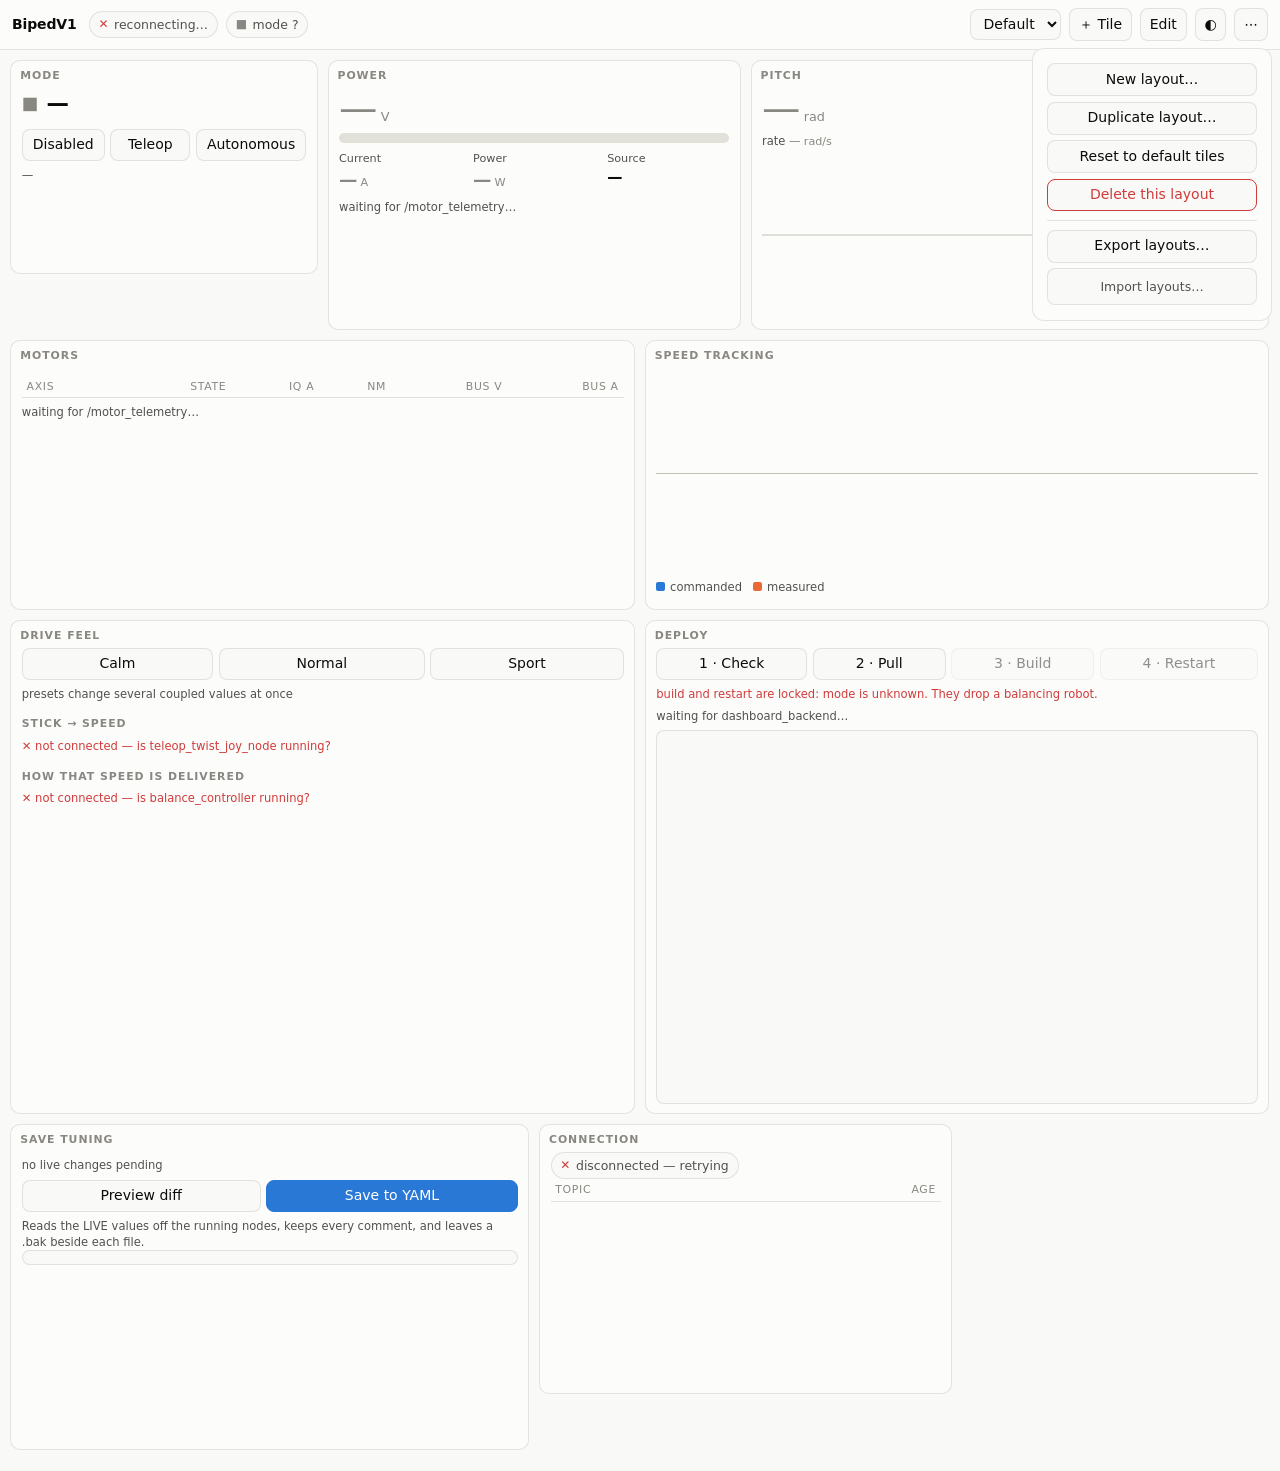
<file: src/robot_dashboard/web/index.html>
<!DOCTYPE html>
<html lang="en">
<head>
  <meta charset="utf-8" />
  <meta name="viewport" content="width=device-width, initial-scale=1, viewport-fit=cover" />
  <title>BipedV1 — dashboard</title>

  <!-- Everything is vendored. The robot has no internet when it is running as
       its own access point, which is precisely when you need the dashboard, so
       a CDN link would work on the bench and fail in the field. -->
  <link rel="stylesheet" href="css/dashboard.css" />
  <script src="roslib.min.js"></script>
</head>
<body>

<header class="topbar">
  <span class="brand">BipedV1</span>
  <span class="chip" id="conn"><span class="glyph g-critical">✕</span><span>connecting…</span></span>
  <span class="chip" id="modeChip"><span class="glyph g-muted">■</span><span>mode ?</span></span>

  <span class="spacer"></span>

  <select id="layoutSel" aria-label="Layout"></select>
  <button id="addBtn" title="Add a tile">＋ Tile</button>
  <button id="editBtn" aria-pressed="false" title="Unlock dragging and resizing">Edit</button>
  <button id="themeBtn" title="Theme">◐</button>
  <button id="menuBtn" title="More">⋯</button>

  <div id="menu" class="sheet" hidden
       style="position:absolute; right:.5rem; top:3rem; width:15rem; z-index:60;">
    <div class="body" style="display:flex; flex-direction:column; gap:.35rem;">
      <button id="newLayout">New layout…</button>
      <button id="dupLayout">Duplicate layout…</button>
      <button id="resetLayout">Reset to default tiles</button>
      <button id="delLayout" class="danger">Delete this layout</button>
      <hr style="border:0; border-top:1px solid var(--border); margin:.2rem 0;" />
      <button id="exportBtn">Export layouts…</button>
      <label class="card" style="cursor:pointer; text-align:center;">
        Import layouts…
        <input id="importFile" type="file" accept="application/json" hidden />
      </label>
    </div>
  </div>
</header>

<p id="editHint" class="note" hidden
   style="margin:.4rem .75rem 0; color:var(--ink-2);">
  Editing: drag a tile by its title bar, resize from the corner, ⚙ for settings,
  ✕ to remove. Tiles fall upward into free space, so there is no way to leave a
  gap or an overlap.
</p>

<main class="grid-wrap">
  <div id="grid"></div>
</main>

<div class="scrim" id="scrim" hidden>
  <div class="sheet" role="dialog" aria-modal="true" aria-labelledby="sheetTitle">
    <header>
      <h2 id="sheetTitle">…</h2>
      <span class="spacer"></span>
      <button id="sheetClose" aria-label="Close">✕</button>
    </header>
    <div class="body" id="sheetBody"></div>
    <footer id="sheetFoot"></footer>
  </div>
</div>

<!-- type="module" so the tile files can import each other. Served over http by
     the launch file's static server, which sets the right MIME type; opening
     index.html straight off the filesystem will NOT work (modules are blocked
     on file:// by CORS). Always reach it through http://<host>:8000/. -->
<script type="module" src="js/app.js"></script>
</body>
</html>
</file>
<file: src/robot_dashboard/web/css/dashboard.css>
/* ---------------------------------------------------------------------------
   BipedV1 dashboard.

   Palette roles below are the validated reference instance, unchanged: the
   categorical slots are used in FIXED ORDER and assigned by ENTITY (a motor
   keeps its colour whether or not the other three are on screen), never by
   position in a list. Status hues are reserved and never used as a series.

   Light and dark are each SELECTED steps, not an automatic inversion.
--------------------------------------------------------------------------- */
:root {
  color-scheme: light;
  --plane:   #f9f9f7;
  --surface: #fcfcfb;
  --raised:  #ffffff;
  --ink:     #0b0b0b;
  --ink-2:   #52514e;
  --muted:   #898781;
  --grid:    #e1e0d9;
  --axis:    #c3c2b7;
  --border:  rgba(11,11,11,0.10);

  --s1: #2a78d6;  /* blue    */
  --s2: #eb6834;  /* orange  */
  --s3: #1baf7a;  /* aqua    */
  --s4: #eda100;  /* yellow  */
  --s5: #e87ba4;  /* magenta */
  --s6: #008300;  /* green   */
  --s7: #4a3aa7;  /* violet  */
  --s8: #e34948;  /* red     */

  --good:     #0ca30c;
  --warning:  #fab219;
  --serious:  #ec835a;
  --critical: #d03b3b;

  --radius: 10px;
  --mono: ui-monospace, SFMono-Regular, Menlo, Consolas, monospace;
}

@media (prefers-color-scheme: dark) {
  :root:where(:not([data-theme="light"])) {
    color-scheme: dark;
    --plane:   #0d0d0d;
    --surface: #1a1a19;
    --raised:  #232322;
    --ink:     #ffffff;
    --ink-2:   #c3c2b7;
    --muted:   #898781;
    --grid:    #2c2c2a;
    --axis:    #383835;
    --border:  rgba(255,255,255,0.10);
    --s1: #3987e5; --s2: #d95926; --s3: #199e70; --s4: #c98500;
    --s5: #d55181; --s6: #008300; --s7: #9085e9; --s8: #e66767;
  }
}
:root[data-theme="dark"] {
  color-scheme: dark;
  --plane: #0d0d0d; --surface: #1a1a19; --raised: #232322;
  --ink: #fff; --ink-2: #c3c2b7; --muted: #898781;
  --grid: #2c2c2a; --axis: #383835; --border: rgba(255,255,255,0.10);
  --s1: #3987e5; --s2: #d95926; --s3: #199e70; --s4: #c98500;
  --s5: #d55181; --s6: #008300; --s7: #9085e9; --s8: #e66767;
}

* { box-sizing: border-box; }
html, body { height: 100%; }
body {
  margin: 0;
  background: var(--plane);
  color: var(--ink);
  font-family: system-ui, -apple-system, "Segoe UI", sans-serif;
  font-size: 14px;
  line-height: 1.4;
  -webkit-text-size-adjust: 100%;
}

/* ── top bar ─────────────────────────────────────────────────────────── */
.topbar {
  position: sticky; top: 0; z-index: 40;
  display: flex; align-items: center; gap: .5rem; flex-wrap: wrap;
  padding: .5rem .75rem;
  background: var(--surface);
  border-bottom: 1px solid var(--border);
}
.brand { font-weight: 600; letter-spacing: -0.01em; margin-right: .25rem; }
.spacer { flex: 1 1 auto; }

/* Status is colour + SHAPE + WORD. Green and red are indistinguishable under
   red-green CVD, so hue never carries the meaning by itself. */
.chip {
  display: inline-flex; align-items: center; gap: .35rem;
  padding: .25rem .55rem; border-radius: 999px;
  border: 1px solid var(--border); background: var(--plane);
  font-size: .78rem; color: var(--ink-2); white-space: nowrap;
}
.chip .glyph { font-size: .75rem; line-height: 1; }
.g-good { color: var(--good); }
.g-warning { color: var(--warning); }
.g-serious { color: var(--serious); }
.g-critical { color: var(--critical); }
.g-muted { color: var(--muted); }

button, select, input, textarea {
  font: inherit; color: var(--ink);
  background: var(--plane);
  border: 1px solid var(--border); border-radius: 8px;
  padding: .35rem .55rem;
}
button { cursor: pointer; }
button:hover:not(:disabled) { border-color: var(--axis); }
button:disabled { opacity: .45; cursor: not-allowed; }
button.primary { background: var(--s1); border-color: var(--s1); color: #fff; }
button.danger  { border-color: var(--critical); color: var(--critical); }
button[aria-pressed="true"] {
  border-color: var(--s1); box-shadow: inset 0 0 0 1px var(--s1);
}
input[type=range] { accent-color: var(--s1); padding: 0; border: 0; background: none; }
label { font-size: .78rem; color: var(--ink-2); }

/* ── grid ────────────────────────────────────────────────────────────── */
.grid-wrap { padding: .65rem; }
.grid { position: relative; width: 100%; }

.tile {
  position: absolute;
  display: flex; flex-direction: column;
  background: var(--surface);
  border: 1px solid var(--border);
  border-radius: var(--radius);
  overflow: hidden;
  transition: left .12s ease, top .12s ease, width .12s ease, height .12s ease;
}
.tile.dragging {
  transition: none; z-index: 30;
  box-shadow: 0 8px 24px rgba(0,0,0,.22);
  border-color: var(--s1);
}
.tile > header {
  display: flex; align-items: center; gap: .4rem;
  padding: .4rem .55rem .3rem;
  flex: 0 0 auto;
}
.t-title {
  font-size: .68rem; font-weight: 600; text-transform: uppercase;
  letter-spacing: .09em; color: var(--muted);
  overflow: hidden; text-overflow: ellipsis; white-space: nowrap; flex: 1 1 auto;
}
.t-actions { display: none; gap: .15rem; flex: 0 0 auto; }
.grid.editing .t-actions { display: inline-flex; }
.t-btn {
  padding: 0 .3rem; min-width: 1.4rem; line-height: 1.4rem;
  font-size: .8rem; border-radius: 6px; background: transparent;
}
.t-body { flex: 1 1 auto; min-height: 0; padding: 0 .65rem .55rem; overflow: auto; }
.t-resize { display: none; }
.grid.editing .tile > header { cursor: grab; }
.grid.editing .tile.dragging > header { cursor: grabbing; }
.grid.editing .t-resize {
  display: block; position: absolute; right: 0; bottom: 0;
  width: 18px; height: 18px; cursor: nwse-resize;
  background: linear-gradient(135deg, transparent 50%, var(--axis) 50%);
  border-bottom-right-radius: var(--radius);
}
.placeholder {
  position: absolute; z-index: 1;
  border: 2px dashed var(--s1); border-radius: var(--radius);
  background: color-mix(in srgb, var(--s1) 8%, transparent);
  pointer-events: none;
}

/* ── shared tile innards ─────────────────────────────────────────────── */
.hero { font-size: 2.4rem; font-weight: 600; letter-spacing: -0.02em; line-height: 1.05; }
.hero-unit { font-size: .8rem; color: var(--muted); margin-left: .25rem; }
.stat-row {
  display: grid; grid-template-columns: repeat(auto-fit, minmax(88px, 1fr));
  gap: .5rem .75rem;
}
.stat .label { font-size: .7rem; color: var(--ink-2); }
.stat .value { font-size: 1.15rem; font-weight: 600; letter-spacing: -0.01em; }
.unit { font-size: .7rem; color: var(--muted); margin-left: .2rem; }
.dash { color: var(--muted); font-weight: 400; }

.legend { display: flex; flex-wrap: wrap; gap: .1rem .7rem; font-size: .72rem; color: var(--ink-2); }
.legend span { display: inline-flex; align-items: center; gap: .3rem; }
.swatch { width: 9px; height: 9px; border-radius: 2px; flex: 0 0 auto; }

table.data { width: 100%; border-collapse: collapse; font-size: .78rem; }
table.data th, table.data td {
  text-align: right; padding: .2rem .3rem; border-bottom: 1px solid var(--grid);
  font-variant-numeric: tabular-nums;
}
table.data th:first-child, table.data td:first-child { text-align: left; }
table.data th { color: var(--muted); font-weight: 500; font-size: .68rem;
                text-transform: uppercase; letter-spacing: .06em; }

.log {
  font-family: var(--mono); font-size: .72rem; line-height: 1.45;
  white-space: pre-wrap; word-break: break-word;
  background: var(--plane); border: 1px solid var(--border); border-radius: 8px;
  padding: .4rem .5rem; height: 100%; overflow: auto; margin: 0;
}
.log .err { color: var(--critical); }
.log .cmd { color: var(--s1); }
.log .end { color: var(--muted); }

.note { font-size: .72rem; color: var(--ink-2); margin: .35rem 0 0; }
.note.bad { color: var(--critical); }
.note.ok  { color: var(--good); }

.btn-row { display: flex; flex-wrap: wrap; gap: .35rem; }
.btn-row > button { flex: 1 1 auto; min-width: 5rem; }

/* tuning rows */
.knob { display: grid; grid-template-columns: 1fr auto; gap: .1rem .5rem;
        align-items: center; margin-bottom: .45rem; }
.knob .k-name { font-size: .76rem; color: var(--ink); }
.knob .k-val { font-family: var(--mono); font-size: .76rem; text-align: right; }
.knob .k-val input { width: 5.5rem; text-align: right; padding: .15rem .3rem;
                     font-family: var(--mono); font-size: .76rem; }
.knob input[type=range] { grid-column: 1 / -1; width: 100%; }
.knob .k-hint { grid-column: 1 / -1; font-size: .68rem; color: var(--muted); }
.knob.dirty .k-name::after { content: " ●"; color: var(--warning); }

/* ── drawer + modal ──────────────────────────────────────────────────── */
.scrim {
  position: fixed; inset: 0; z-index: 50;
  background: rgba(0,0,0,.45); display: flex;
}
.scrim[hidden] { display: none; }
.sheet {
  background: var(--surface); border: 1px solid var(--border);
  border-radius: 12px; margin: auto; width: min(46rem, 94vw);
  max-height: 88vh; display: flex; flex-direction: column;
}
.sheet > header {
  display: flex; align-items: center; gap: .5rem;
  padding: .7rem .9rem; border-bottom: 1px solid var(--border);
}
.sheet > header h2 { margin: 0; font-size: .95rem; }
.sheet > .body { padding: .9rem; overflow: auto; }
.sheet > footer {
  display: flex; gap: .4rem; justify-content: flex-end;
  padding: .6rem .9rem; border-top: 1px solid var(--border);
}

.palette-group { margin-bottom: 1rem; }
.palette-group h3 {
  margin: 0 0 .4rem; font-size: .68rem; font-weight: 600;
  text-transform: uppercase; letter-spacing: .09em; color: var(--muted);
}
.cards { display: grid; grid-template-columns: repeat(auto-fill, minmax(12.5rem, 1fr)); gap: .5rem; }
.card {
  text-align: left; padding: .55rem .65rem; border-radius: 8px;
  background: var(--plane); border: 1px solid var(--border);
}
.card strong { display: block; font-size: .82rem; font-weight: 600; }
.card span { display: block; font-size: .72rem; color: var(--ink-2); margin-top: .15rem; }

.field { margin-bottom: .75rem; }
.field > label { display: block; margin-bottom: .2rem; }
.field input[type=text], .field input[type=number], .field select, .field textarea {
  width: 100%;
}
.field .hint { font-size: .7rem; color: var(--muted); margin-top: .15rem; }
.row2 { display: grid; grid-template-columns: 1fr 1fr; gap: .5rem; }

@media (max-width: 700px) {
  .grid-wrap { padding: .5rem; }
  .topbar { padding: .45rem .5rem; }
  .brand { font-size: .9rem; }
  .row2 { grid-template-columns: 1fr; }
}

@media (prefers-reduced-motion: reduce) {
  .tile { transition: none; }
}
</file>
